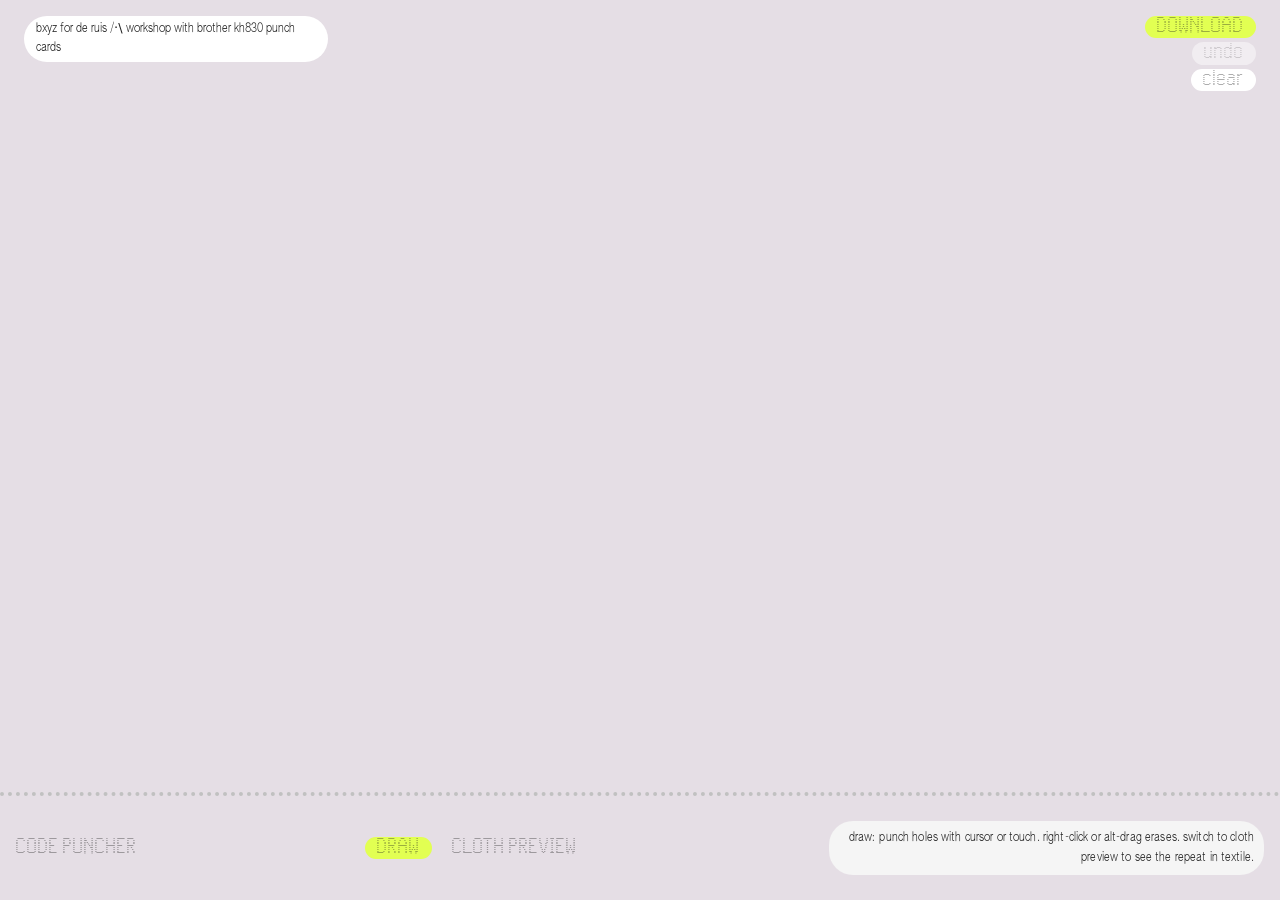
<file: index.html>
<!DOCTYPE html>
<html lang="en">
  <head>
    <meta charset="UTF-8" />
    <meta name="viewport" content="width=device-width, initial-scale=1.0, viewport-fit=cover" />
    <title>Codepuncher</title>
    <link rel="stylesheet" href="css/stil.css" />
  </head>
  <body>
    <div class="cp-app">
      <main id="cp-stage" class="cp-stage">
        <canvas id="cp-canvas" class="cp-canvas"></canvas>
      </main>
      <div id="cp-dock" class="cp-dock"></div>
    </div>
    <script type="module" src="js/main.js"></script>
  </body>
</html>
</file>
<file: css/stil.css>
@font-face {
  font-family: "bxyz-pc";
  src: url("../assets/fonts/bxyz-pc-dash-bd.ttf") format("truetype");
  font-display: swap;
}

@font-face {
  font-family: "authentic-sans-condensed-60";
  src: url("../assets/fonts/authentic-sans-condensed-60.woff") format("woff");
  font-display: swap;
}

:root {
  --forsta: #212121;
  --forsta-svag: rgb(192, 192, 192);
  --andra: #e5dee5;
  --andra-mork: rgb(193, 193, 193);
  --tredje: #e2ff52;
  --dock-h: 6.75rem;
  --dock-fs: 0.75rem;
  --dock-fs-hint: 0.8125rem;
  --pill-py: 0.25rem;
  --pill-px: 0.75rem;
  --pill-r: 1.5rem;
  --pill-h: calc(var(--dock-fs) * 1.2 + var(--pill-py) * 2);
  --safe-t: env(safe-area-inset-top, 0px);
  --safe-r: env(safe-area-inset-right, 0px);
  --safe-b: env(safe-area-inset-bottom, 0px);
  --safe-l: env(safe-area-inset-left, 0px);
}

html {
  touch-action: manipulation;
  overscroll-behavior: none;
}

*, html, body {
  box-sizing: border-box;
  margin: 0;
}

html, body {
  height: 100%;
  overscroll-behavior: none;
}

body {
  background: var(--andra-mork);
  color: var(--forsta);
  font: 400 1rem/1.2 "authentic-sans-condensed-60", system-ui, sans-serif;
  -webkit-font-smoothing: antialiased;
}

.cp-app {
  display: grid;
  grid-template-rows: minmax(0, 1fr) var(--dock-h);
  height: 100dvh;
  width: 100vw;
  overflow: hidden;
  touch-action: manipulation;
  overscroll-behavior: none;
}

.cp-stage {
  display: flex;
  align-items: center;
  justify-content: center;
  min-height: 0;
  padding: 2rem 2rem 1.5rem;
  background: var(--andra);
  overflow: hidden;
  touch-action: none;
}

.cp-stage--duk {
  background:
    linear-gradient(180deg, rgba(33, 33, 33, 0.06), transparent 42%),
    repeating-linear-gradient(
      90deg,
      rgba(33, 33, 33, 0.035) 0 1px,
      transparent 1px 7px
    ),
    repeating-linear-gradient(
      0deg,
      rgba(33, 33, 33, 0.03) 0 1px,
      transparent 1px 9px
    ),
    #c8c2c6;
}

.cp-app--duk .cp-sup {
  background: var(--tredje);
}

.cp-canvas {
  display: block;
  max-width: 100%;
  max-height: 100%;
  touch-action: none;
  -webkit-user-select: none;
  user-select: none;
  -webkit-touch-callout: none;
}

.cp-canvas--freehand { cursor: crosshair; }
.cp-canvas--duk { cursor: default; }

.cp-dock {
  position: relative;
  z-index: 20;
  height: var(--dock-h);
  background: var(--andra);
  border-top: 4px dotted var(--andra-mork);
  overflow: hidden;
}

.cp-dock-rad {
  display: grid;
  grid-template-columns: 1.1fr repeat(2, auto) minmax(0, 14rem) minmax(0, 1.4fr);
  align-items: center;
  gap: 0.5rem;
  height: 100%;
  width: 100%;
  padding: 0 1rem;
  font-family: "bxyz-pc", system-ui, sans-serif;
  font-size: var(--dock-fs);
  line-height: 1.2;
  text-transform: uppercase;
}

.cp-dock-top, .cp-dock-lagen { display: contents; }
.cp-dock-steg { grid-column: 4; min-width: 0; }
.cp-dock-hint { grid-column: 5; display: flex; justify-content: flex-end; align-items: center; min-width: 0; }

.cp-hint {
  padding: 0.4375rem 0.625rem;
  border-radius: var(--pill-r);
  background: whitesmoke;
  color: var(--forsta);
  font: 400 var(--dock-fs-hint)/1.55 "authentic-sans-condensed-60", system-ui, sans-serif;
  letter-spacing: 0.01em;
  text-align: right;
  text-transform: none;
}

.cp-fast {
  position: fixed;
  z-index: 30;
  display: flex;
  align-items: center;
  gap: 0.375rem;
  padding: 1rem 1.5rem;
  font-family: "bxyz-pc", system-ui, sans-serif;
  font-size: var(--dock-fs);
  line-height: 1.2;
  pointer-events: none;
}

.cp-fast > * { pointer-events: auto; }

.cp-fast--vanster {
  top: 0;
  left: 0;
  align-items: flex-start;
  max-width: min(22rem, calc(100% - 5rem));
  text-transform: lowercase;
}

.cp-sup {
  padding: var(--pill-py) var(--pill-px);
  border-radius: var(--pill-r);
  background: #fff;
  color: var(--forsta);
  font: 400 var(--dock-fs-hint)/1.45 "authentic-sans-condensed-60", system-ui, sans-serif;
  text-align: left;
  text-transform: lowercase;
}

.cp-fast--hoger {
  top: 0;
  right: 0;
  flex-direction: column;
  align-items: flex-end;
  gap: 0.25rem;
  text-transform: uppercase;
}

.cp-fast--hoger .cp-verktyg {
  color: var(--forsta);
  padding: var(--pill-py) var(--pill-px);
  background: #fff;
  border-radius: var(--pill-r);
  text-transform: lowercase;
}

.cp-fast--hoger .cp-verktyg:hover { background: var(--tredje); }
.cp-fast--hoger .cp-verktyg:disabled { opacity: 0.45; cursor: not-allowed; }

.cp-title {
  font: inherit;
  line-height: 1.2;
  grid-column: 1;
  text-align: left;
}

.cp-pill {
  border-radius: var(--pill-r);
  padding: var(--pill-py) var(--pill-px);
  line-height: 1.2;
}

.cp-pill.is-active {
  background: var(--tredje);
  color: var(--forsta);
}

.cp-lage, .cp-nedladda, .cp-verktyg {
  margin: 0;
  border: none;
  background: none;
  color: var(--forsta);
  font: inherit;
  line-height: 1.2;
  cursor: pointer;
  text-transform: inherit;
}

.cp-lage { white-space: nowrap; }
.cp-verktyg { color: var(--forsta-svag); text-transform: lowercase; }
.cp-verktyg:hover { color: var(--tredje); }
.cp-verktyg:disabled { opacity: 0.35; cursor: not-allowed; }

.cp-steg-lista.is-dold { display: none; }
.cp-steg-lista {
  display: flex;
  flex-direction: column;
  gap: 0.375rem;
  width: 100%;
  max-width: 14rem;
}

.cp-step {
  position: relative;
  display: grid;
  grid-template-columns: 1.125rem 1fr 1.125rem;
  align-items: center;
  width: 100%;
  height: var(--pill-h);
  padding: 0 0.5rem;
  border-radius: var(--pill-r);
  background: #fff;
}

.cp-step.cp-pill { padding: 0 0.5rem; line-height: 1.2; }
.cp-step.cp-pill.is-active { background: var(--tredje); }

.cp-step__knapp {
  display: flex;
  align-items: center;
  justify-content: center;
  width: 100%;
  height: 100%;
  border: none;
  background: none;
  color: var(--forsta);
  font: inherit;
  line-height: 1;
  cursor: pointer;
  padding: 0;
}

.cp-step__etikett { font: inherit; line-height: 1; text-align: center; }

.cp-step__varde {
  position: absolute;
  width: 1px;
  height: 1px;
  overflow: hidden;
  clip-path: inset(50%);
  white-space: nowrap;
}

@media (max-width: 40rem) {
  .cp-app { grid-template-rows: minmax(0, 1fr) auto; }

  :root {
    --dock-fs: 0.5625rem;
    --dock-fs-hint: 0.6875rem;
    --pill-py: 0.1875rem;
    --pill-px: 0.5rem;
    --pill-r: 0.25rem;
    --pill-h: 4.25rem;
  }

  .cp-stage {
    padding: calc(3.5rem + var(--safe-t)) max(0.5rem, var(--safe-r)) 0.5rem max(0.5rem, var(--safe-l));
  }

  .cp-dock { height: auto; min-height: 4.5rem; overflow: visible; }

  .cp-dock-rad {
    display: flex;
    flex-direction: column;
    align-items: stretch;
    gap: 0.5rem;
    height: auto;
    padding: 0.625rem max(0.625rem, var(--safe-r)) calc(0.75rem + var(--safe-b)) max(0.625rem, var(--safe-l));
  }

  .cp-dock-top {
    display: flex;
    flex-direction: column;
    align-items: flex-start;
    gap: 0.375rem;
    width: 100%;
  }

  .cp-dock-lagen {
    display: flex;
    flex-wrap: wrap;
    align-items: center;
    gap: 0.375rem;
    width: 100%;
  }

  .cp-title, .cp-dock-steg, .cp-dock-hint { grid-column: auto; width: 100%; }
  .cp-dock-hint { justify-content: flex-end; }

  .cp-hint {
    width: 100%;
    max-width: 100%;
    padding: 0.5rem 0.625rem;
    line-height: 1.6;
  }

  .cp-steg-lista { max-width: none; flex-direction: row; gap: 0.375rem; }

  .cp-step {
    flex: 1;
    min-width: 0;
    height: auto;
    min-height: var(--pill-h);
    grid-template-columns: 1.75rem minmax(0, 1fr) 1.75rem;
    padding: 0 0.25rem;
  }

  .cp-step.cp-pill { padding: 0 0.25rem; }
  .cp-step__knapp { min-height: var(--pill-h); }

  .cp-step__etikett {
    line-height: 1.2;
    white-space: nowrap;
    overflow: hidden;
    text-overflow: ellipsis;
  }

  .cp-fast {
    padding: calc(0.5rem + var(--safe-t)) max(0.5rem, var(--safe-r)) 0.5rem max(0.5rem, var(--safe-l));
    font-size: var(--dock-fs);
  }

  .cp-fast--vanster { max-width: min(14rem, calc(100% - 4.5rem)); }

  .cp-fast--hoger {
    gap: 0.1875rem;
    padding-top: calc(0.5rem + var(--safe-t));
    padding-right: max(0.5rem, var(--safe-r));
  }

  .cp-fast--hoger .cp-verktyg, .cp-nedladda, .cp-lage { min-height: 1.75rem; }
}

@media (max-width: 24rem) {
  :root { --dock-fs: 0.4375rem; --dock-fs-hint: 0.625rem; --pill-px: 0.25rem; }
  .cp-title { font-size: 0.5rem; }
}
</file>
